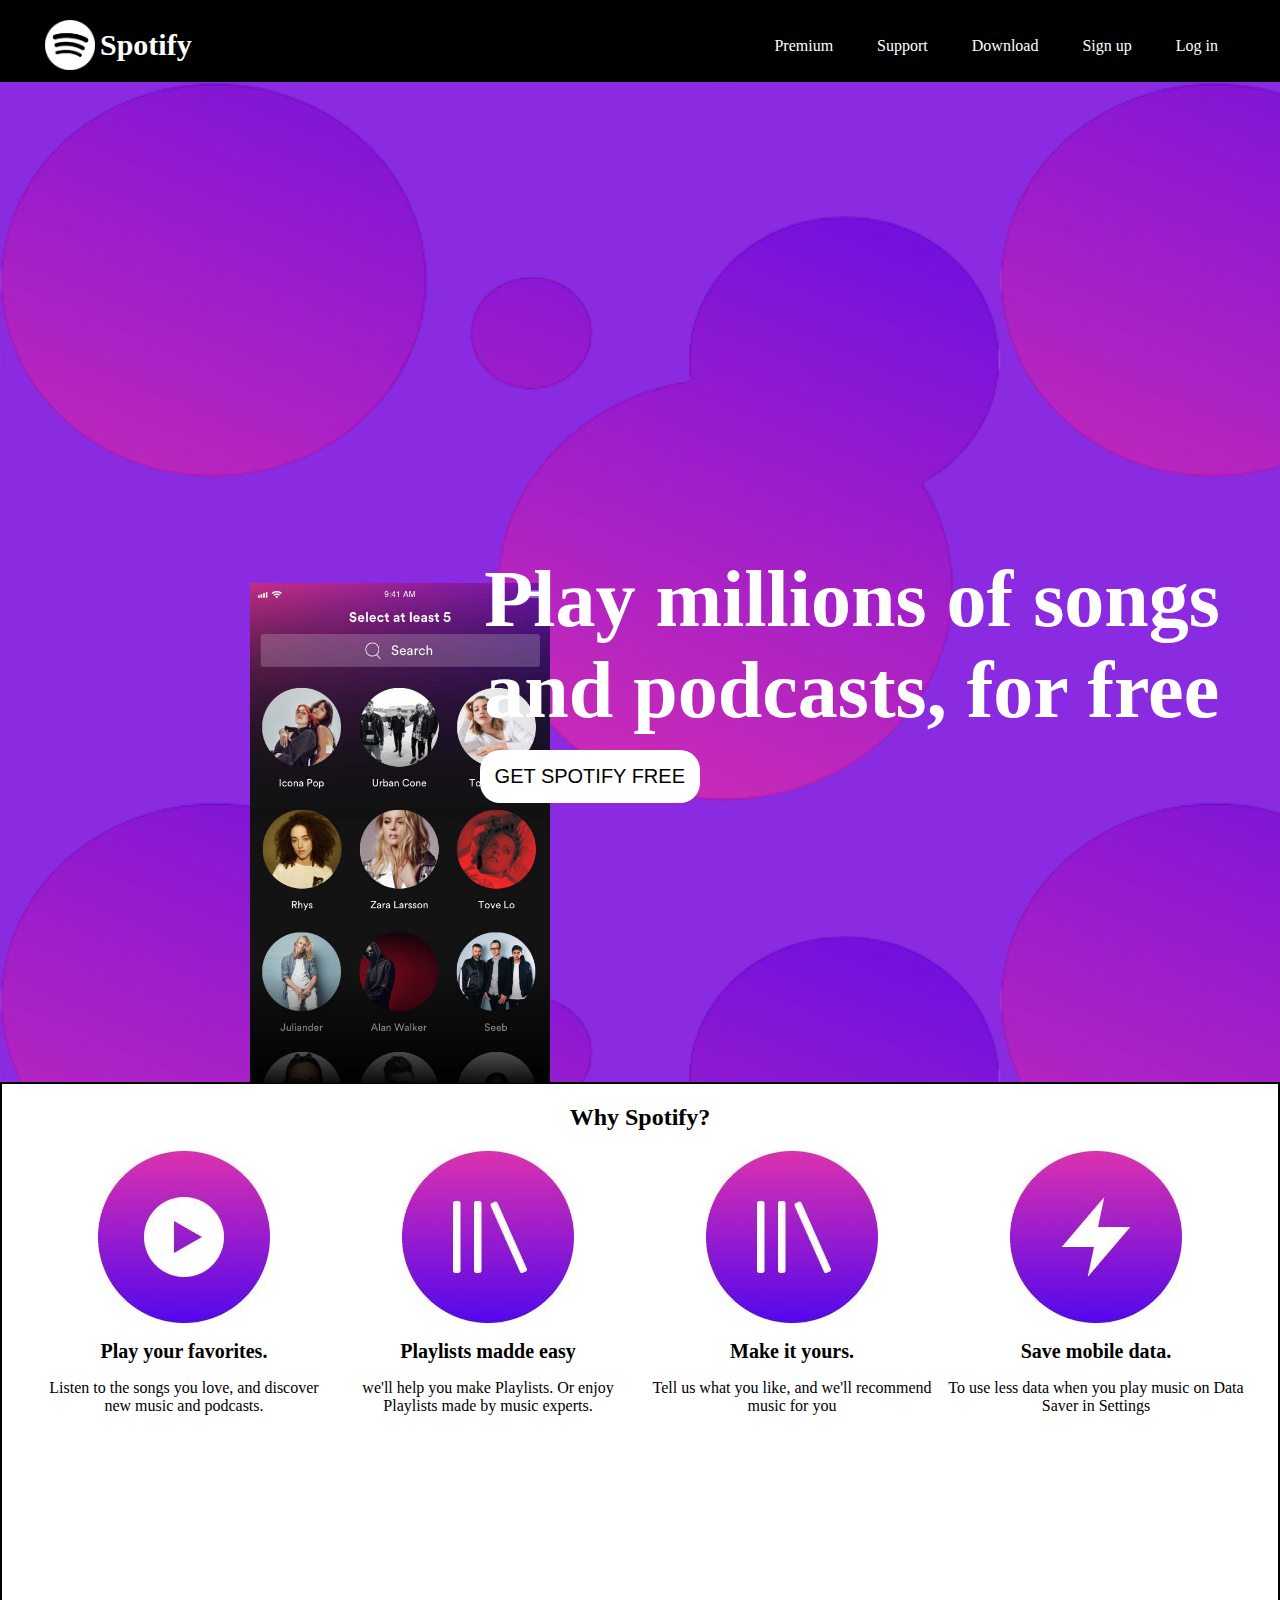
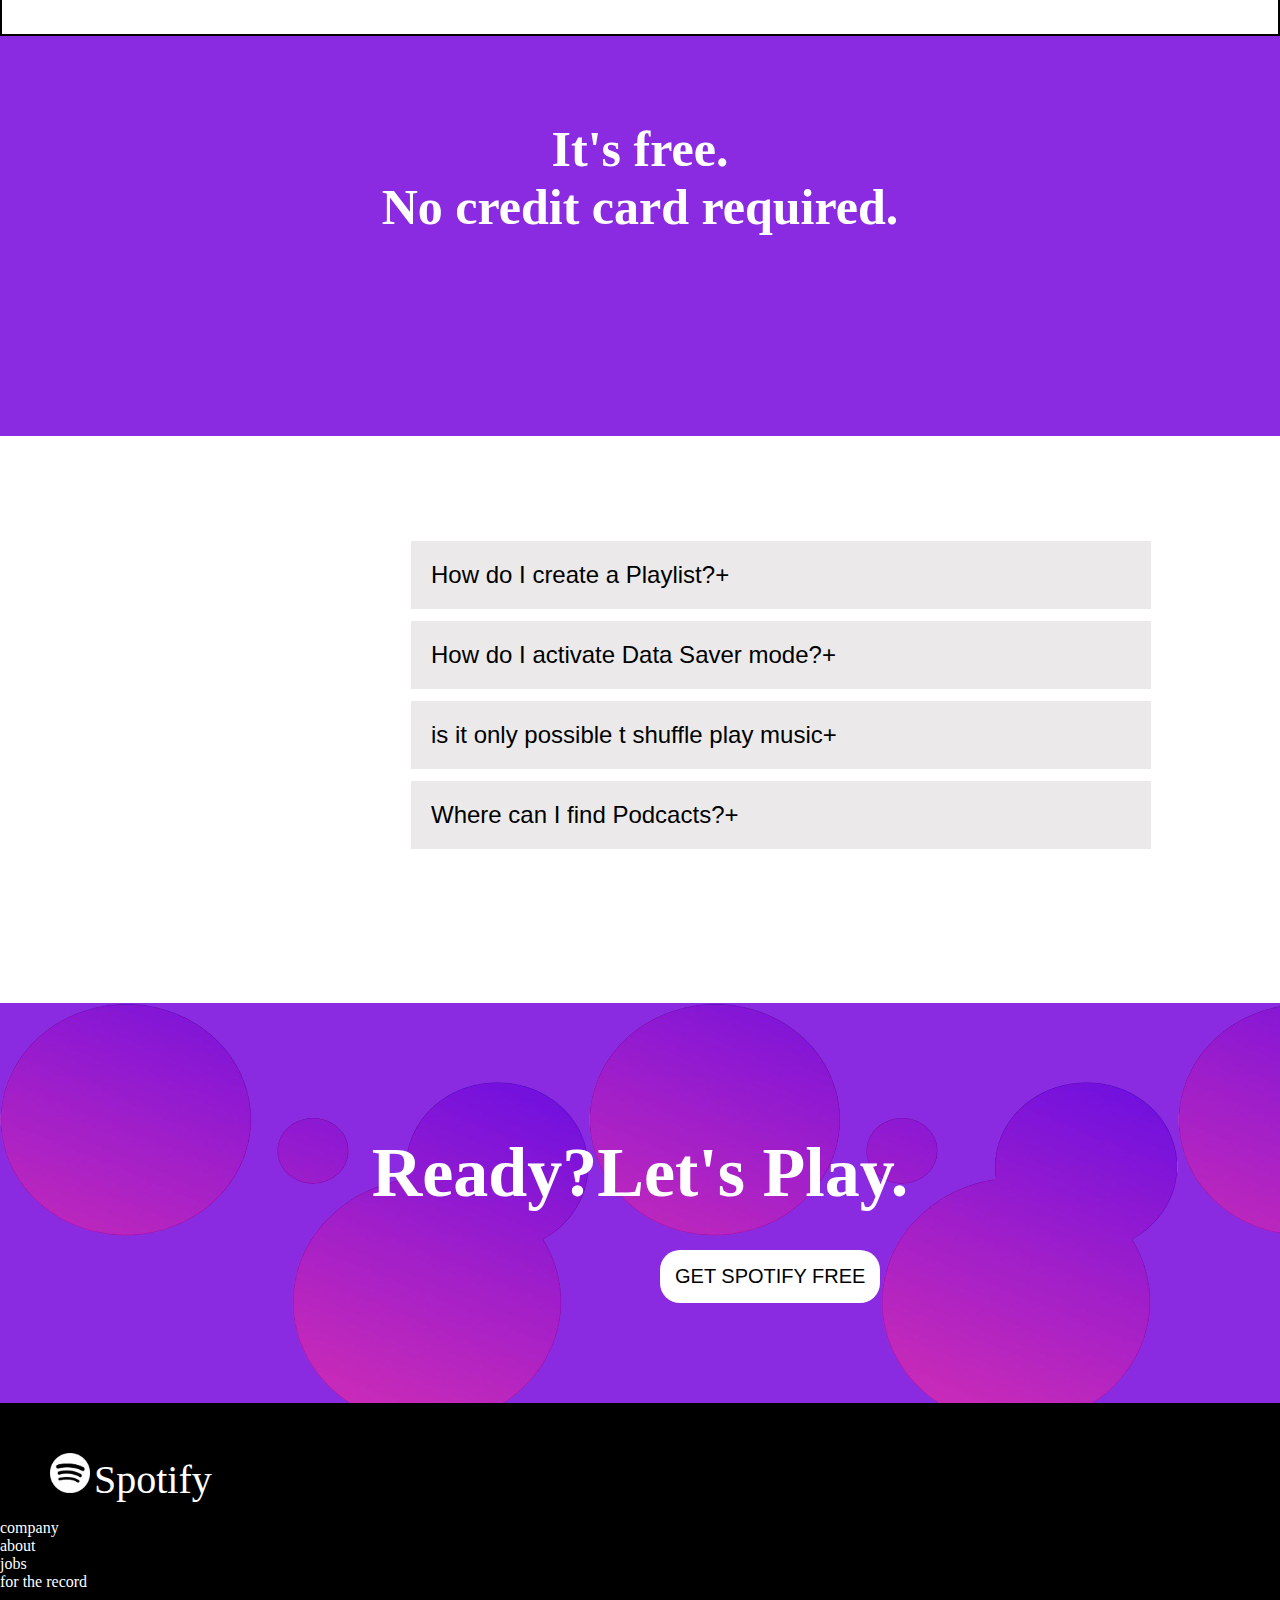
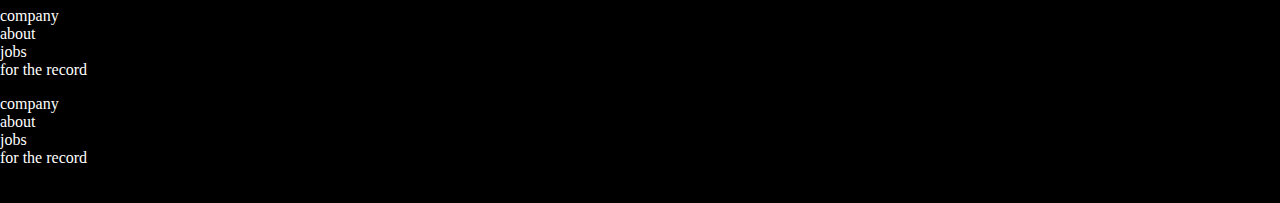
<file: index.html>
<!DOCTYPE html>
<html lang="en">
<head>
    <meta charset="UTF-8">
    <meta http-equiv="X-UA-Compatible" content="IE=edge">
    <meta name="viewport" content="width=device-width, initial-scale=1.0">
    <title>Document</title>
</head>
<link rel="stylesheet" href="style.css">
<body>
    <div class="header">
        <div ><img class="image" src="images/hjhk.jpg" alt="error"></div>
        <h1>Spotify</h1>
        
        <div class="nav">
            <ul>
                <li class="lit"><a class="na" href="#">Premium</a></li>
                <li class="lit"><a class="na" href="#">Support</a></li>
                <li class="lit"><a class="na" href="#">Download</a></li>
                <li class="lit"><a class="na" href="#">Sign up</a></li>
                <li class="lit"><a class="na" href="#">Log in</a></li>
            </ul>
        </div>
    </div>
    <div class="container">
        <img class="pps" src="images/jd.jpg">
        <h1>Play millions of songs<br> and podcasts, for free</h1>
        <button type="submit">GET SPOTIFY FREE</button>
    </div>
        <div class="back">
            <h2>Why Spotify?</h2>
            <div class="grid"><img class="iim" src="images/dshd.jpg" ><h1 class="play">Play your favorites.</h1>
                <p>Listen to the songs you love, and discover<br> new music and podcasts.</p>
            </div>
            <div class="grid"><img class="iim" src="images/qwe.jpg" ><h1 class="play">Playlists madde easy</h1>
                <p>we'll help you make Playlists. Or enjoy Playlists made by music experts.</p>
            </div>
            <div class="grid"><img class="iim" src="images/qwe.jpg"><h1 class="play">Make it yours.</h1>
                <p>Tell us what you like, and we'll recommend music for you</p>
            </div>
            <div class="grid"><img class="iim" src="images/tyu.jpg"><h1 class="play">Save mobile data.</h1>
                <p>To use less data when you play music on Data Saver in Settings</p>
            </div>
        </div>
        <div class="nom">
            <h1>It's free.<br>
            No credit card required.</h1>
        </div>
        <div class="sec1">
            <ul id="pq">
                <li class="pp">How do I create a Playlist?<span class="plus">+</span></li>
                <li class="pp">How do I activate Data Saver mode?<span class="plus">+</span></li>
                <li class="pp">is it only possible t shuffle play music<span class="plus">+</span></li>
                <li class="pp">Where can I find Podcacts?<span class="plus">+</span></li>
            </ul>
        </div>
        <div class="contain">
            <h1>Ready?Let's Play.</h1>
            <button type="submit">GET SPOTIFY FREE</button>
        </div>
        <div class="tt">
            <img class="imagee" src="images/hjhk.jpg" alt="error">
            <span>Spotify</span>
            <div class="grids">
                <p>company<br> about<br>jobs<br>for the record</p>
            </div>
            <div class="grids">
                <p>company<br> about<br>jobs<br>for the record</p>
            </div>
            <div class="grids">
                <p>company<br> about<br>jobs<br>for the record</p>
            </div>
        </div>
    </div>
</body>
</html>
</file>
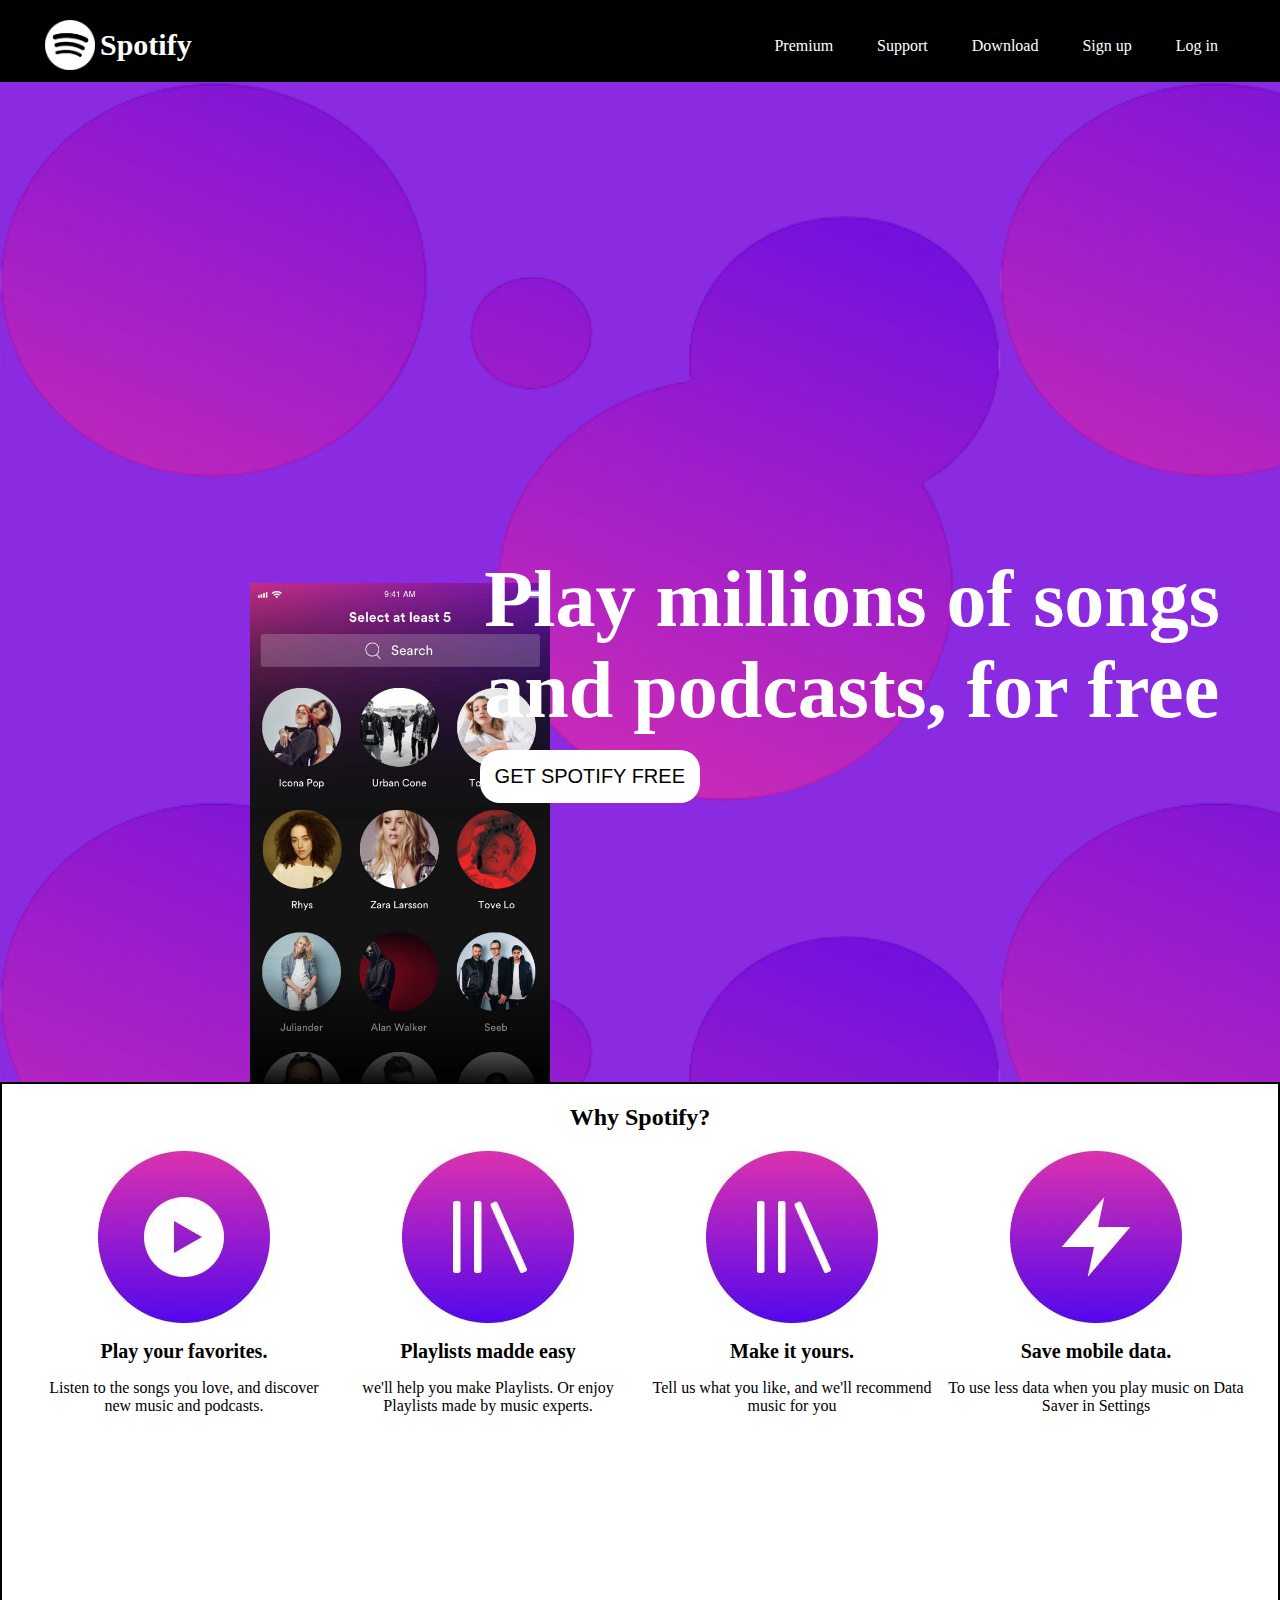
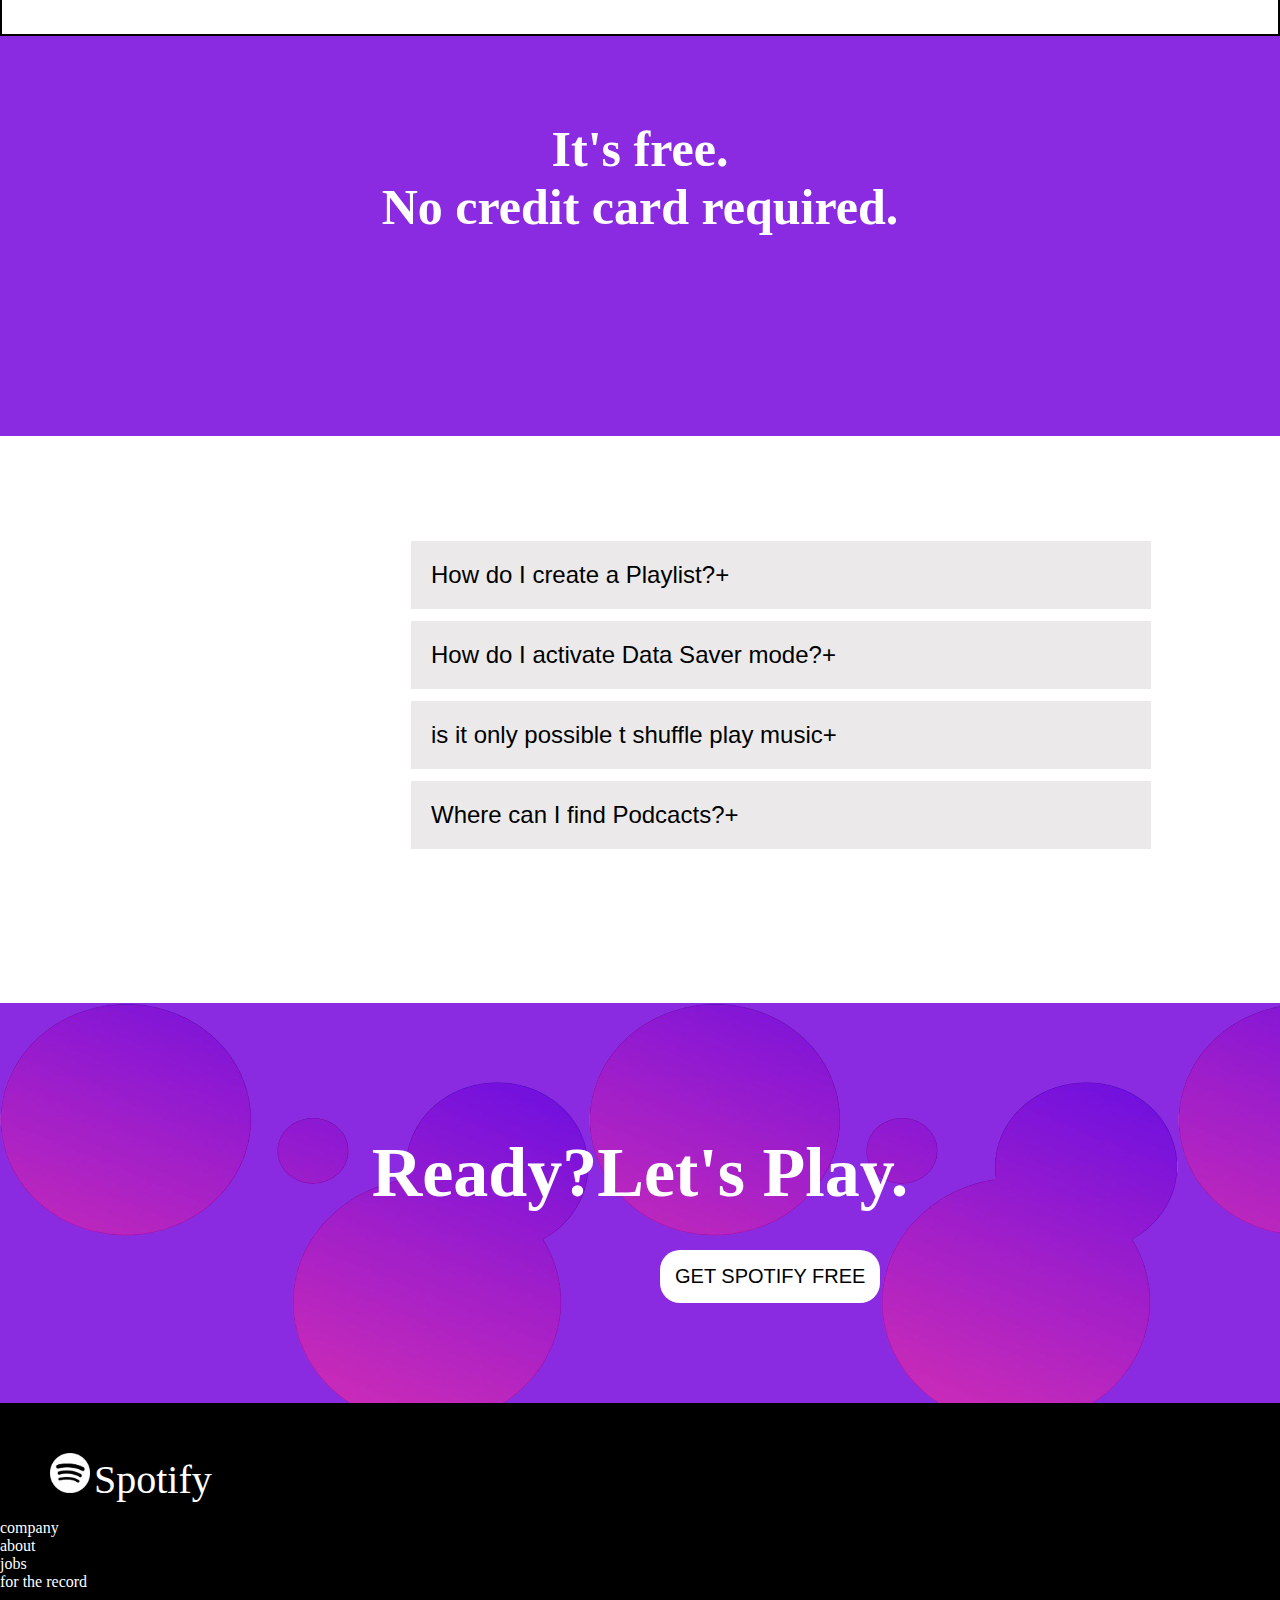
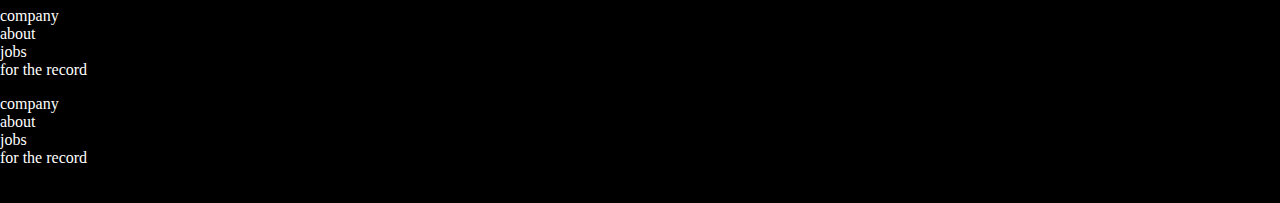
<file: rere.html>
<!DOCTYPE html>
<html lang="en">
<head>
    <meta charset="UTF-8">
    <meta http-equiv="X-UA-Compatible" content="IE=edge">
    <meta name="viewport" content="width=device-width, initial-scale=1.0">
    <title>Document</title>
</head>
<link rel="stylesheet" href="rere.css">
<body>
    <div class="header">
        <div ><img class="image" src="images/hjhk.jpg" alt="error"></div>
        <h1>Spotify</h1>
        
        <div class="nav">
            <ul>
                <li class="lit"><a class="na" href="#">Premium</a></li>
                <li class="lit"><a class="na" href="#">Support</a></li>
                <li class="lit"><a class="na" href="#">Download</a></li>
                <li class="lit"><a class="na" href="#">Sign up</a></li>
                <li class="lit"><a class="na" href="#">Log in</a></li>
            </ul>
        </div>
    </div>
    <div class="container">
        <img class="pps" src="images/jd.jpg">
        <h1>Play millions of songs<br> and podcasts, for free</h1>
        <button type="submit">GET SPOTIFY FREE</button>
    </div>
        <div class="back">
            <h2>Why Spotify?</h2>
            <div class="grid"><img class="iim" src="images/dshd.jpg" ><h1 class="play">Play your favorites.</h1>
                <p>Listen to the songs you love, and discover<br> new music and podcasts.</p>
            </div>
            <div class="grid"><img class="iim" src="images/qwe.jpg" ><h1 class="play">Playlists madde easy</h1>
                <p>we'll help you make Playlists. Or enjoy Playlists made by music experts.</p>
            </div>
            <div class="grid"><img class="iim" src="images/qwe.jpg"><h1 class="play">Make it yours.</h1>
                <p>Tell us what you like, and we'll recommend music for you</p>
            </div>
            <div class="grid"><img class="iim" src="images/tyu.jpg"><h1 class="play">Save mobile data.</h1>
                <p>To use less data when you play music on Data Saver in Settings</p>
            </div>
        </div>
        <div class="nom">
            <h1>It's free.<br>
            No credit card required.</h1>
        </div>
        <div class="sec1">
            <ul id="pq">
                <li class="pp">How do I create a Playlist?<span class="plus">+</span></li>
                <li class="pp">How do I activate Data Saver mode?<span class="plus">+</span></li>
                <li class="pp">is it only possible t shuffle play music<span class="plus">+</span></li>
                <li class="pp">Where can I find Podcacts?<span class="plus">+</span></li>
            </ul>
        </div>
        <div class="contain">
            <h1>Ready?Let's Play.</h1>
            <button type="submit">GET SPOTIFY FREE</button>
        </div>
        <div class="tt">
            <img class="imagee" src="images/hjhk.jpg" alt="error">
            <span>Spotify</span>
            <div class="grids">
                <p>company<br> about<br>jobs<br>for the record</p>
            </div>
            <div class="grids">
                <p>company<br> about<br>jobs<br>for the record</p>
            </div>
            <div class="grids">
                <p>company<br> about<br>jobs<br>for the record</p>
            </div>
        </div>
    </div>
</body>
</html>
</file>
<file: style.css>
body{
    margin: 0px;
}
.header{
    border: 2px solid black;
    background-color: black;
    
}
.header h1{
    position: absolute;
    top:8px;
    left: 100px;
    font-size: 30px;
    color: white;
}
.image{
    position:absolute;
    top:20px;
    left:45px;
    height: 50px;
    width: 50px;
}
.nav{
    margin-top: 35px;
    text-align:right;
    margin-right: 40px;
    margin-bottom: 25px;
}
.lit{
    list-style-type:none;
    display: inline;
    padding: 20px;
}
.na{
    text-decoration: none;
    color: white;
}
.container{
    background: url(images/backgroung.png);
    background-color: blueviolet;
    background-size:1000px;
    border: 0px solid black;
    height: 1000px;
    width: 100%;
}
.container h1{
    font-size: 80px;
    position: absolute;
    top:500px;
    right:60px;
    color: white;
}
.container .pps{
    height: 500px;
    position: absolute;
    top:583px;
    left: 250px;
}
.container button{
    padding: 15px;
    font-size: 20px;
    border-radius: 1em;
    background-color: white;
    border:0px solid black;
    position: absolute;
    top:750px;
    right:580px;

}
.grid{
    display: inline-block;
    border: 0px solid black;
    height: 300px;
    width: 300px;
    
}
.nom{
    height: 350px;
    background-color: blueviolet;
    border:0px solid black ;
    padding-top: 50px;
}
.back{
    border: 2px solid black;
    text-align: center;
    height: 550px;
}
.nom h1{
    font-size: 50px;
    text-align: center;
    color: white;
    
}
.play{
    font-size: 20px;
}
.sec1{
    border: 0px solid black;
    height:500px;
    width: 100%;
    color:black;
    background-color: white;
    font-family: 'Helvetica Neue', sans-serif;
    text-align: center;
    font-size: 24px;
    padding-top: 20px;
}
.pp{
    list-style: none;
    text-align:left;
    padding: 20px;
    border: 1px solid white;
    background-color: rgb(235, 233, 233);
    margin: 10px;
    width: 700px;
}
#pq{
    padding-top: 50px;
    padding-left:400px;
}
.contain{
    background: url(images/backgroung.png);
    background-color: blueviolet;
    height: 400px;
}
.contain button{
    padding: 15px;
    font-size: 20px;
    border-radius: 1em;
    background-color: white;
    border:0px solid black;
    position: absolute;
    top:2850px;
    left:660px;

}
.contain h1{
    text-align: center;
    position: relative;
    top:130px;
    font-size: 70px;
    color: white;
}
.tt{
    height: 400px;
    background-color:black;
    border: 0px solid black;
    color: white;
}
.tt .imagee{
    height: 40px;
    margin-top: 50px;
    margin-left: 50px;
}
.tt span{
    color: white;
    font-size: 40px;
}
</file>
<file: rere.css>
body{
    margin: 0px;
}
.header{
    border: 2px solid black;
    background-color: black;
    
}
.header h1{
    position: absolute;
    top:8px;
    left: 100px;
    font-size: 30px;
    color: white;
}
.image{
    position:absolute;
    top:20px;
    left:45px;
    height: 50px;
    width: 50px;
}
.nav{
    margin-top: 35px;
    text-align:right;
    margin-right: 40px;
    margin-bottom: 25px;
}
.lit{
    list-style-type:none;
    display: inline;
    padding: 20px;
}
.na{
    text-decoration: none;
    color: white;
}
.container{
    background: url(images/backgroung.png);
    background-color: blueviolet;
    background-size:1000px;
    border: 0px solid black;
    height: 1000px;
    width: 100%;
}
.container h1{
    font-size: 80px;
    position: absolute;
    top:500px;
    right:60px;
    color: white;
}
.container .pps{
    height: 500px;
    position: absolute;
    top:583px;
    left: 250px;
}
.container button{
    padding: 15px;
    font-size: 20px;
    border-radius: 1em;
    background-color: white;
    border:0px solid black;
    position: absolute;
    top:750px;
    right:580px;

}
.grid{
    display: inline-block;
    border: 0px solid black;
    height: 300px;
    width: 300px;
    
}
.nom{
    height: 350px;
    background-color: blueviolet;
    border:0px solid black ;
    padding-top: 50px;
}
.back{
    border: 2px solid black;
    text-align: center;
    height: 550px;
}
.nom h1{
    font-size: 50px;
    text-align: center;
    color: white;
    
}
.play{
    font-size: 20px;
}
.sec1{
    border: 0px solid black;
    height:500px;
    width: 100%;
    color:black;
    background-color: white;
    font-family: 'Helvetica Neue', sans-serif;
    text-align: center;
    font-size: 24px;
    padding-top: 20px;
}
.pp{
    list-style: none;
    text-align:left;
    padding: 20px;
    border: 1px solid white;
    background-color: rgb(235, 233, 233);
    margin: 10px;
    width: 700px;
}
#pq{
    padding-top: 50px;
    padding-left:400px;
}
.contain{
    background: url(images/backgroung.png);
    background-color: blueviolet;
    height: 400px;
}
.contain button{
    padding: 15px;
    font-size: 20px;
    border-radius: 1em;
    background-color: white;
    border:0px solid black;
    position: absolute;
    top:2850px;
    left:660px;

}
.contain h1{
    text-align: center;
    position: relative;
    top:130px;
    font-size: 70px;
    color: white;
}
.tt{
    height: 400px;
    background-color:black;
    border: 0px solid black;
    color: white;
}
.tt .imagee{
    height: 40px;
    margin-top: 50px;
    margin-left: 50px;
}
.tt span{
    color: white;
    font-size: 40px;
}
</file>
